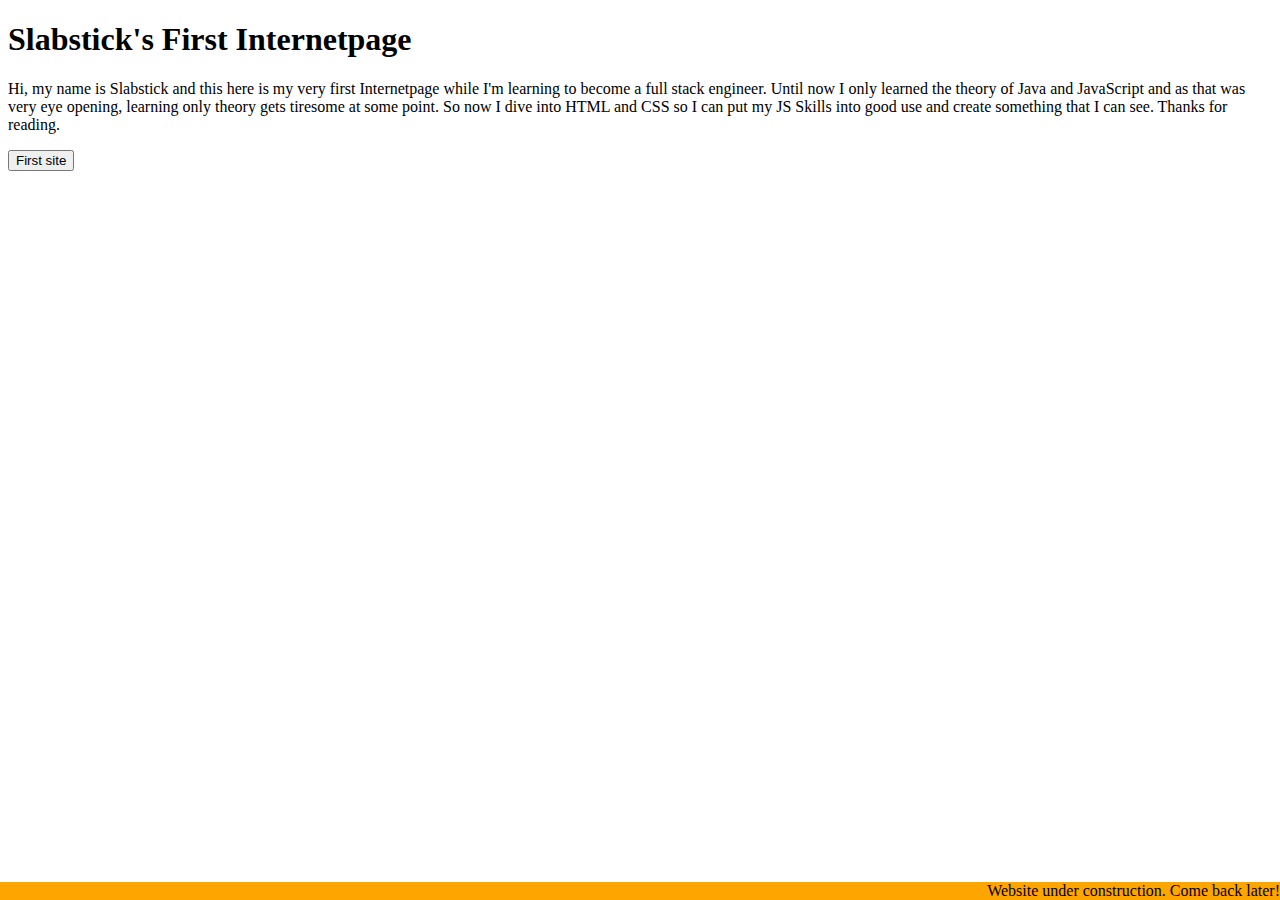
<file: index.html>
<!DOCTYPE html>
<html>
<head>
  <title>Slabstick's First Internetpage</title>
  <link href="./style.css" rel="stylesheet">

  </head>
<body>
    <div class="overlay">
        <div class="header">
            <div id="header-text">
<h1>Slabstick's First Internetpage</h1>
<p>Hi, my name is Slabstick and this here is my very first Internetpage while I'm learning to become a full stack engineer.
    Until now I only learned the theory of Java and JavaScript and as that was very eye opening, learning only theory gets tiresome at some point.
    So now I dive into HTML and CSS so I can put my JS Skills into good use and create something that I can see.

    Thanks for reading.
</p>

<button type=button onclick=window.location.href="https://louise.ink">First site</button>
            </div>
        </div>
    </div>
<footer class="bottom">Website under construction. Come back later!</footer>
</body>
</html>
</file>
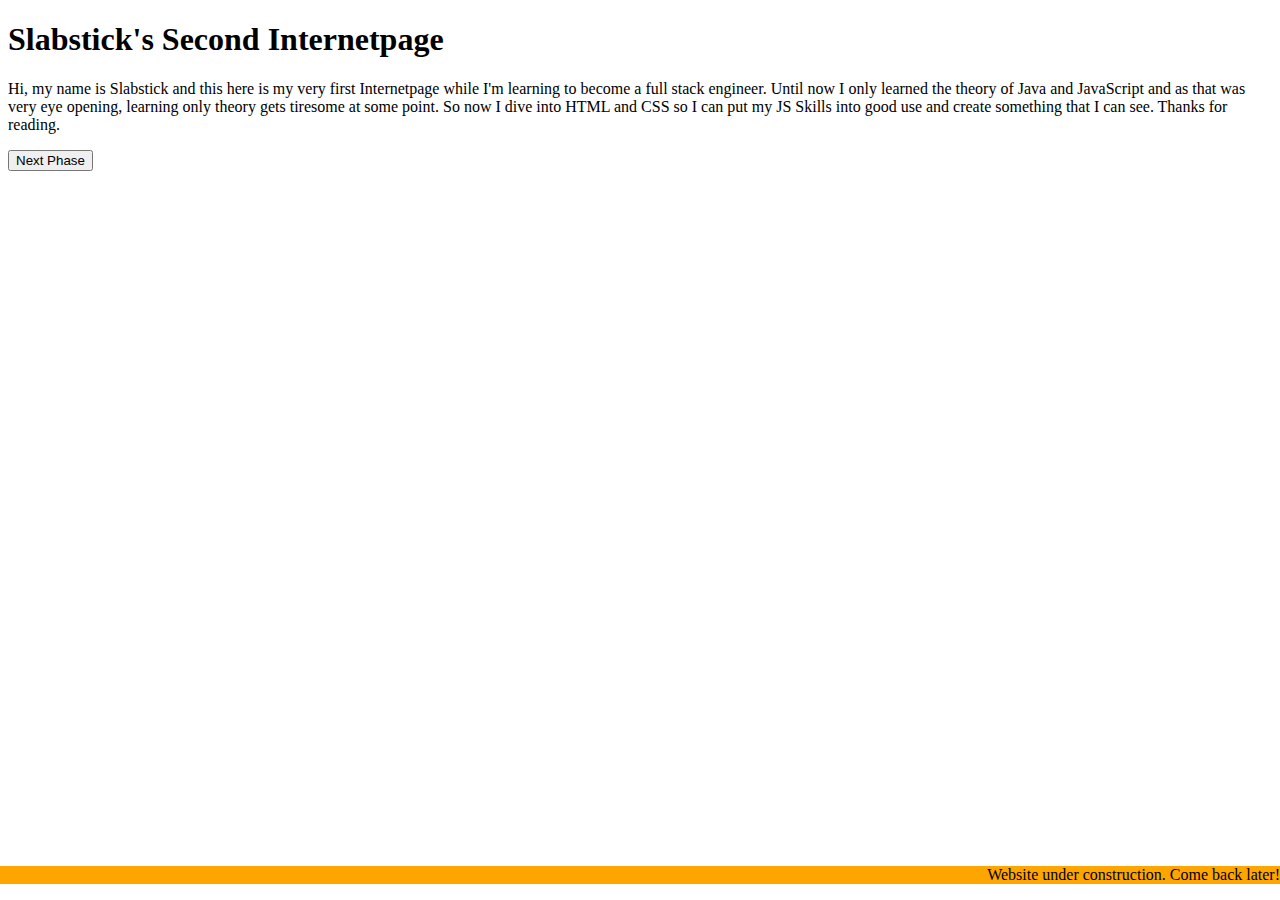
<file: phase2.html>
<!DOCTYPE html>
<html>
<head>
  <title>Slabstick's Second Internetpage</title>
  <link href="./style.css" rel="stylesheet">

  </head>
<body>
    <div class="overlay">
        <div class="header">
            <div id="header-text">
<h1>Slabstick's Second Internetpage</h1>
<p>Hi, my name is Slabstick and this here is my very first Internetpage while I'm learning to become a full stack engineer.
    Until now I only learned the theory of Java and JavaScript and as that was very eye opening, learning only theory gets tiresome at some point.
    So now I dive into HTML and CSS so I can put my JS Skills into good use and create something that I can see.

    Thanks for reading.
</p>

<button>Next Phase</button>
            </div>
        </div>
    </div>
<p class="bottom">Website under construction. Come back later!</p>
</body>
</html>
</file>
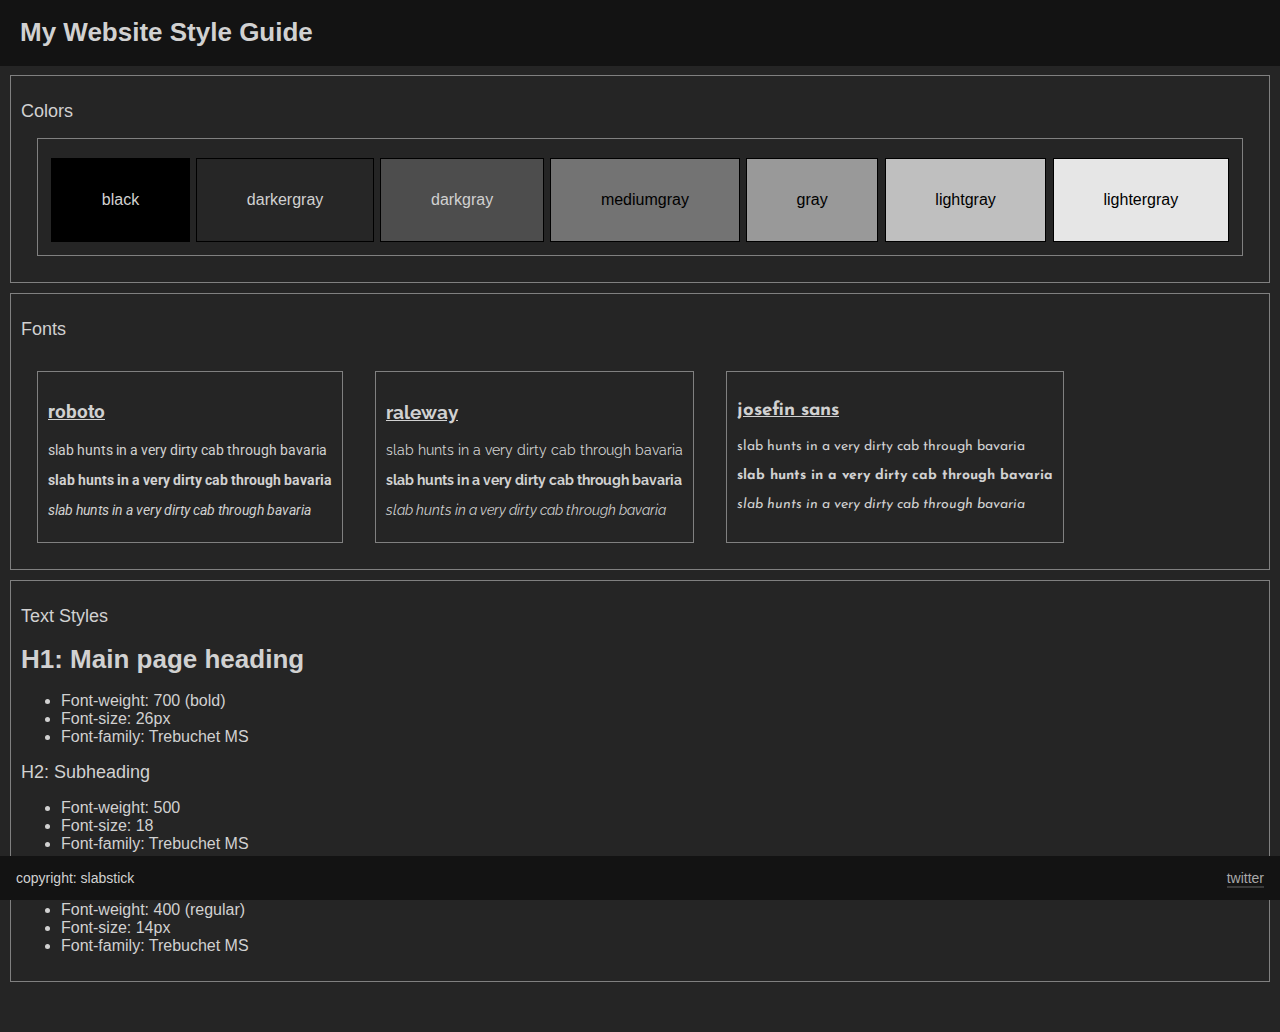
<file: styleguide/styleguide.html>
<!DOCTYPE html>
<html>
    <head>
        <meta charset="UTF-8">
        <title>Slabstick's CSS Basics</title>
            <link href="style.css" type="text/css" rel="stylesheet">
            <link href="https://fonts.googleapis.com/css2?family=Josefin+Sans:ital,wght@0,400;0,700;1,400&family=Raleway:ital,wght@0,400;0,700;1,400&family=Roboto:ital,wght@0,400;0,700;1,400&display=swap" rel="stylesheet">

    </head>
    <body>
<!-- header -->
        <header>
            <h1>My Website Style Guide</h1>

        </header>
<!-- Main Section -->
        <section>
            <div class="colors">
                <h2>Colors</h2>
                <div class="colorbox">
                    <block class="color" id="black">black</block>
                    <block class="color" id="darkergray">darkergray</block>
                    <block class="color" id="darkgray">darkgray</block>
                    <block class="color" id="mediumgray">mediumgray</block>
                    <block class="color" id="gray">gray</block>
                    <block class="color" id="lightgray">lightgray</block>
                    <block class="color" id="lightergray">lightergray</block>
                </div>
            </div>
            <div>
                <h2>Fonts</h2>
                <article class="fonts">
                    <div class="font" id="roboto">
                        <h3>roboto</h3>
                        <p id="regular">slab hunts in a very dirty cab through bavaria</p>
                        <p id="bold">slab hunts in a very dirty cab through bavaria</p>
                        <p id="italic">slab hunts in a very dirty cab through bavaria</p>
                    </div>
                    <div class="font" id="raleway">
                        <h3>raleway</h3>
                        <p id="regular">slab hunts in a very dirty cab through bavaria</p>
                        <p id="bold">slab hunts in a very dirty cab through bavaria</p>
                        <p id="italic">slab hunts in a very dirty cab through bavaria</p>
                    </div>
                    <div class="font" id="josefinsans">
                        <h3>josefin sans</h3>
                        <p id="regular">slab hunts in a very dirty cab through bavaria</p>
                        <p id="bold">slab hunts in a very dirty cab through bavaria</p>
                        <p id="italic">slab hunts in a very dirty cab through bavaria</p>
                    </div>
                </article>
            </div>
            <div class="textstyles">
                <h2>Text Styles</h2>
                    <article>
                        <h1>H1: Main page heading</h1>
                        <ul>
                            <li>Font-weight: 700 (bold)</li>
                            <li>Font-size: 26px</li>
                            <li>Font-family: Trebuchet MS</li>
                        </ul>
                        <h2>H2: Subheading</h2>
                        <ul>
                            <li>Font-weight: 500</li>
                            <li>Font-size: 18</li>
                            <li>Font-family: Trebuchet MS</li>
                        </ul>
                        <p>Paragraph text</p>
                        <ul>
                            <li>Font-weight: 400 (regular)</li>
                            <li>Font-size: 14px</li>
                            <li>Font-family: Trebuchet MS</li>
                        </ul>
                    </article>
            </div>
        </section>
<!-- Footer -->
        <footer>
            <p class="left">copyright: slabstick</p>
            <p class="right"><a href="https://www.twitter.com/slabsticker">twitter</a></p>
        </footer>


    </body>

</html>
</file>
<file: style.css>
.bottom {
    position: absolute;
    bottom: 0px;
    right: 0px;
    background: orange;
    width: 100%;
    text-align: right;
}
</file>
<file: styleguide/style.css>
body {
    font-family: 'Trebuchet MS', 'Lucida Sans Unicode', 'Lucida Grande', 'Lucida Sans', Arial, sans-serif;
    background-color: rgb(37, 37, 37);
    color: rgb(209, 209, 209);
    margin: 75px 10px 50px;
}

header {
    width: 100%;
    background-color: rgb(19, 19, 19);
    position: fixed;
    top: 0;
    left: 0;
}

header h1 {
    margin-left: 20px;
}

div {
    border: 1px solid grey;
    padding: 10px;
    margin: 10px 0;
}

h1 {
    font-size: 26px;
}

h2 {
    /* margin-bottom: 2rem; */
    font-weight: 500;
    font-size: 18px;
}

p {
    font-weight: 400;
    font-size: 14px;

}

footer {
    width: 100%;
    background-color: rgb(19, 19, 19);
    position: fixed;
    bottom: 0;
    left: 0;
    
}
footer p{
    display: inline-block;
}

.left {
    float: left;
    padding-left: 1rem;
}

.right {
    float: right;
    padding-right: 1rem;
}

footer a {
    width: 40px;
    color:darkgray;
    border-bottom: 2px solid;
    border-bottom-color: rgb(58, 58, 58);
    text-decoration: none;
    transition: 1s ease;
}

footer a:hover {
    border-bottom: 2px solid;
    border-bottom-color: rgb(209, 209, 209);
    width: 100px;
    text-decoration: none;
}

.colorbox {
    padding-top: 1rem;
    margin: 1rem;
    display: flex;
    align-items: stretch;
    flex-direction: row;
    flex-wrap: wrap;
    justify-content: space-between;
}

.color {
    padding: 2rem 0;
    margin: 0.2rem;
    flex: auto;
    border: 1px solid black;
    --switch: calc((background-color - 50) * -100);
    display: flex;
    justify-content: center;
    transition: all .5s ease-in-out;
}


.fonts {
    display: flex;
    align-items: stretch;
    flex-wrap: wrap;
    flex-direction: row;
}

.font {
    flex-wrap: wrap;
    margin: 1rem;
}

#black {
    background-color: hsl(0, 0%, 0%);
}

.color:hover {
    filter: blur(.2rem);
    content: "hsl(0,0,0)";
}

#darkergray {
    background-color: hsl(0, 0%, 15%);
}

#darkgray {
    background-color: hsl(0, 0%, 30%);
}

#mediumgray {
    background-color: hsl(0, 0%, 45%);
    color: black;

}

#gray {
    background-color: hsl(0, 0%, 60%);
    color: black;
}

#lightgray {
    background-color: hsl(0, 0%, 75%);
    color: black;

}

#lightergray {
    background-color: hsl(0, 0%, 90%);
    color: black;

}

#roboto {
    font-family: roboto;
}

#raleway {
    font-family: Raleway;

}

#josefinsans {
    font-family: "Josefin Sans";
}

#bold {
    font-weight: bold;
}

#italic {
    font-style: italic;
}

h3 {
    text-decoration: underline;
}
</file>
